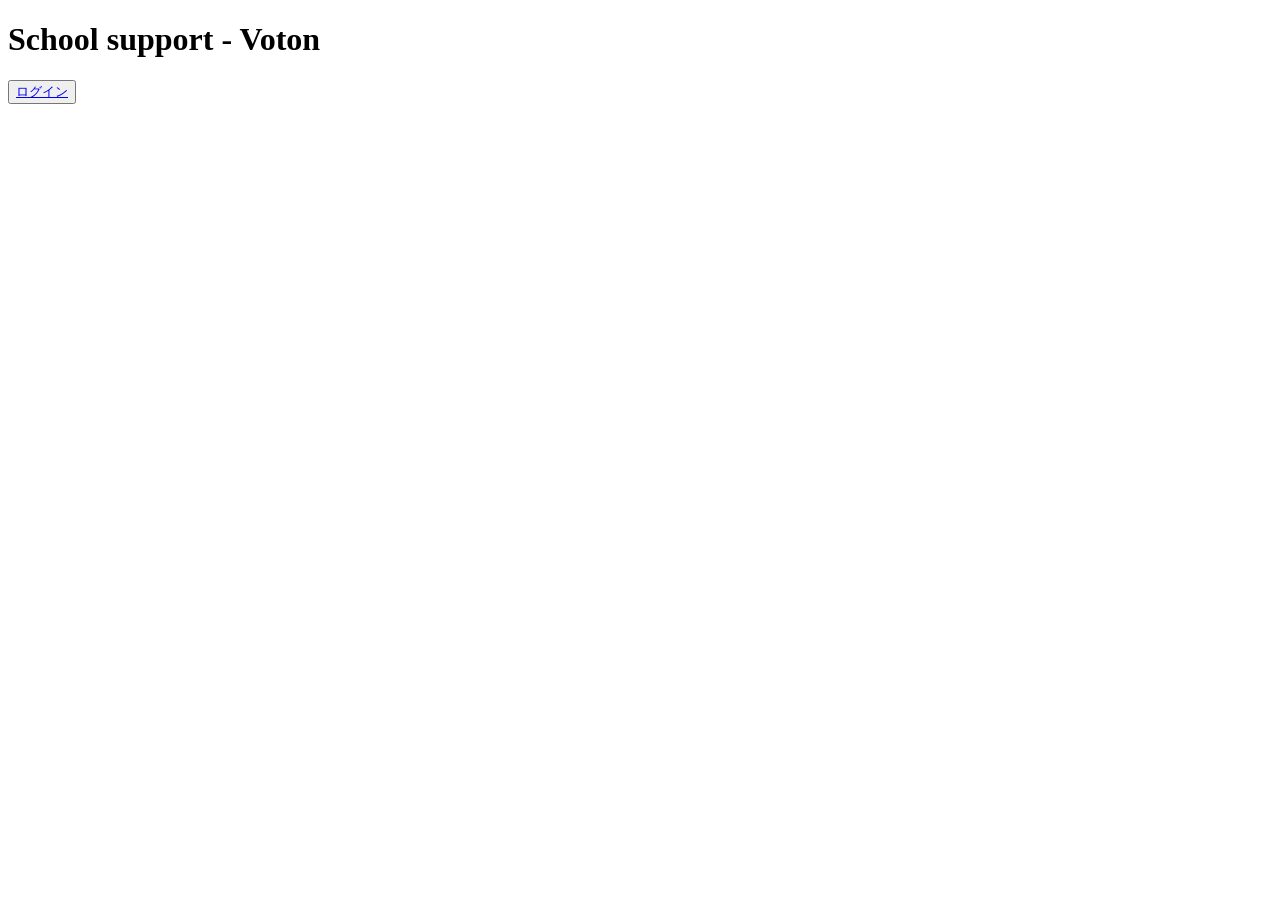
<file: index.html>
<!DOCTYPE html>
<html lang="ja">
<head>
    <link rel="manifest" href="/manifest.json">
    <meta charset="UTF-8">
    <meta name="viewport" content="width=device-width, initial-scale=1.0">
    <title>School support - Voton</title>
</head>
<body>
    <h1>School support - Voton</h1>
    <button><a href="./login">ログイン</a></button>
</body>
</html>
</file>
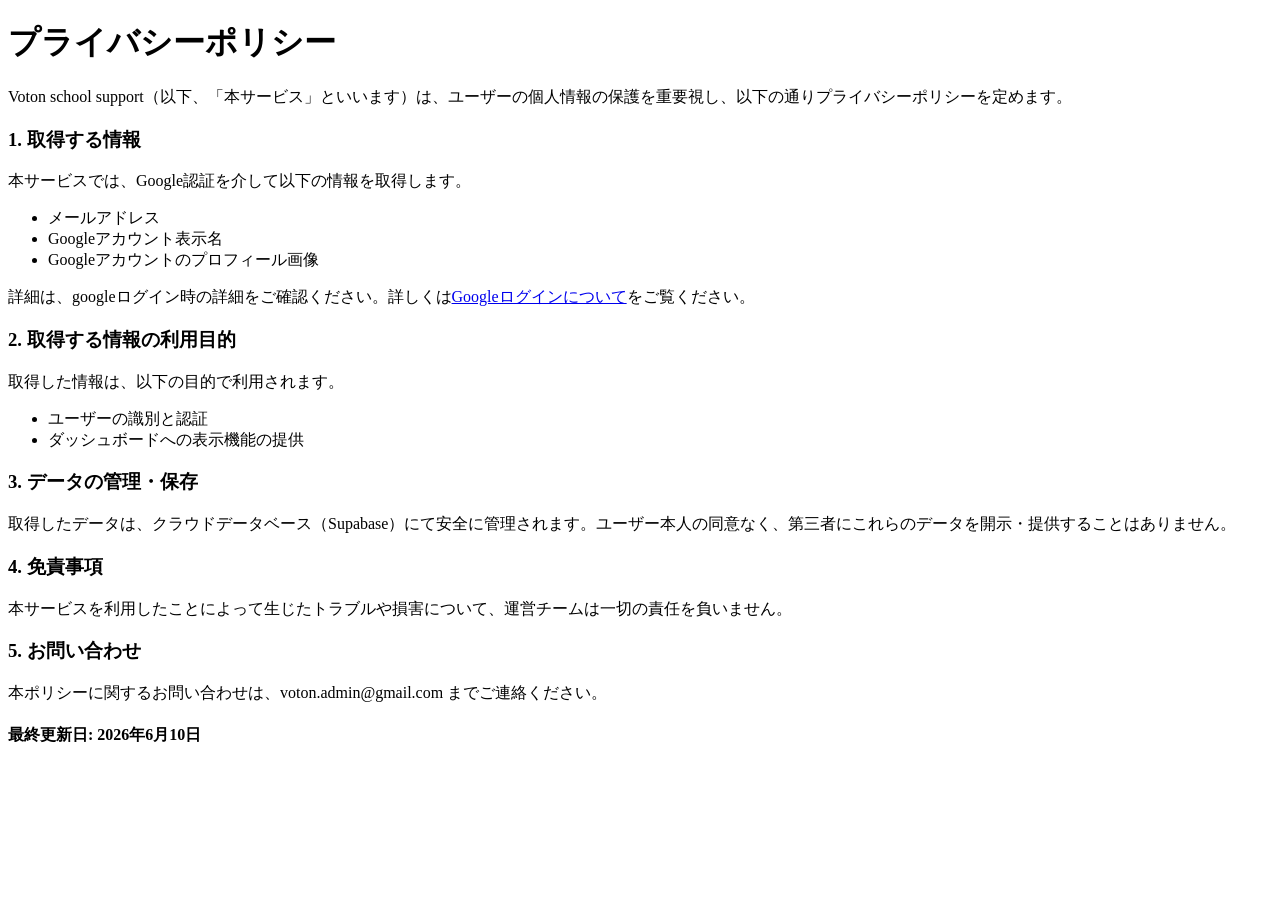
<file: privacy/index.html>
<!DOCTYPE html>
<html lang="ja">
<head>
    <link rel="manifest" href="/manifest.json">
    <meta charset="UTF-8">
    <title>プライバシーポリシー - school-Voton</title>
</head>
<body>
    <h1>プライバシーポリシー</h1>
    <p>Voton school support（以下、「本サービス」といいます）は、ユーザーの個人情報の保護を重要視し、以下の通りプライバシーポリシーを定めます。</p>

    <h3>1. 取得する情報</h3>
    <p>本サービスでは、Google認証を介して以下の情報を取得します。</p>
    <ul>
        <li>メールアドレス</li>
        <li>Googleアカウント表示名</li>
        <li>Googleアカウントのプロフィール画像</li>
    </ul>
    <p>詳細は、googleログイン時の詳細をご確認ください。詳しくは<a href="https://support.google.com/accounts/answer/12921417">Googleログインについて</a>をご覧ください。</p>
   
    <h3>2. 取得する情報の利用目的</h3>
    <p>取得した情報は、以下の目的で利用されます。</p>
    <ul>
        <li>ユーザーの識別と認証</li>
        <li>ダッシュボードへの表示機能の提供</li>
    </ul>

    <h3>3. データの管理・保存</h3>
    <p>取得したデータは、クラウドデータベース（Supabase）にて安全に管理されます。ユーザー本人の同意なく、第三者にこれらのデータを開示・提供することはありません。</p>

    <h3>4. 免責事項</h3>
    <p>本サービスを利用したことによって生じたトラブルや損害について、運営チームは一切の責任を負いません。</p>

    <h3>5. お問い合わせ</h3>
    <p>本ポリシーに関するお問い合わせは、voton.admin@gmail.com までご連絡ください。</p>

    <h4>最終更新日: 2026年6月10日</h4>
</body>
</html>
</file>
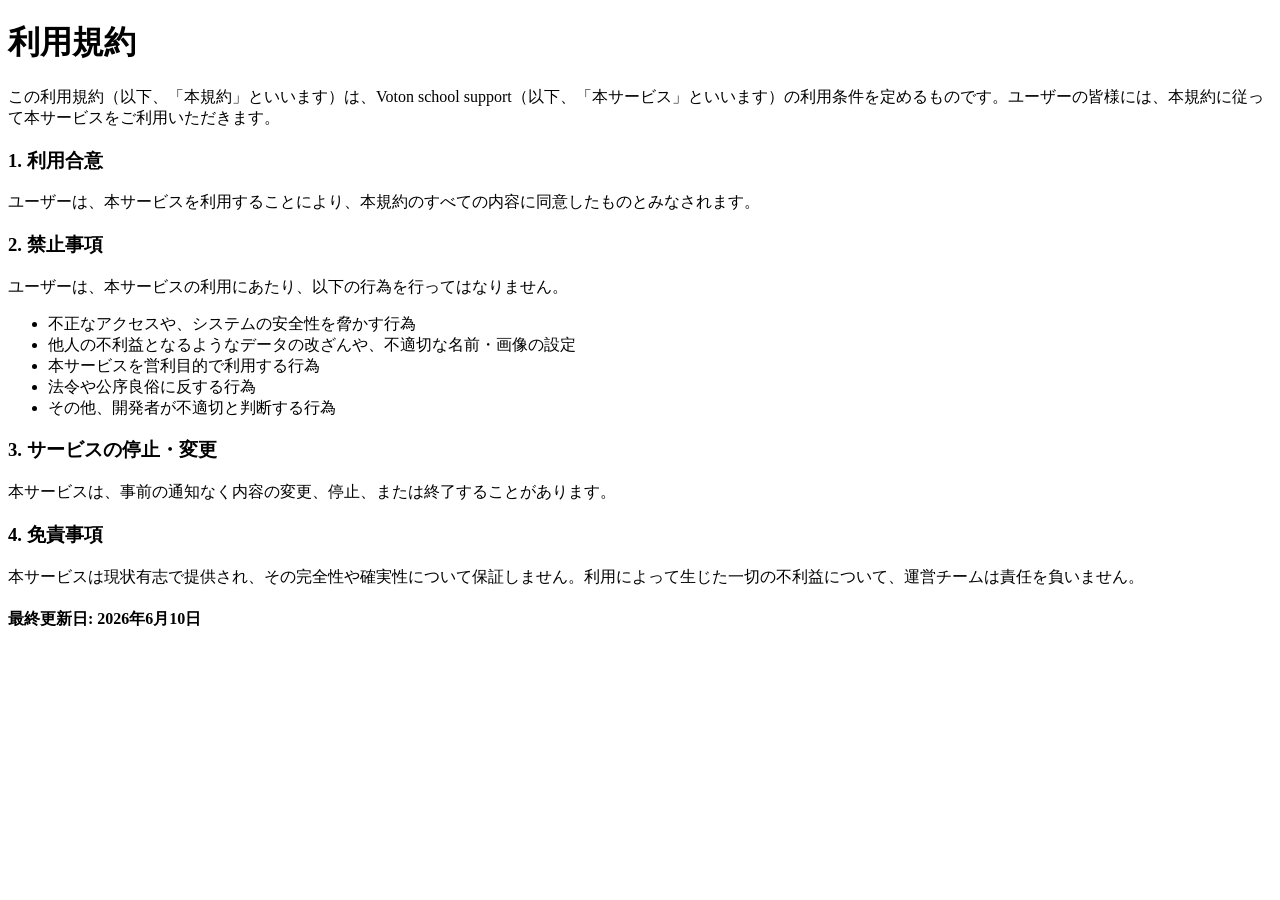
<file: terms/index.html>
<!DOCTYPE html>
<html lang="ja">
<head>
    <link rel="manifest" href="/manifest.json">
    <meta charset="UTF-8">
    <title>利用規約 - Voton school support</title>
</head>
<body>
    <h1>利用規約</h1>
    <p>この利用規約（以下、「本規約」といいます）は、Voton school support（以下、「本サービス」といいます）の利用条件を定めるものです。ユーザーの皆様には、本規約に従って本サービスをご利用いただきます。</p>

    <h3>1. 利用合意</h3>
    <p>ユーザーは、本サービスを利用することにより、本規約のすべての内容に同意したものとみなされます。</p>

    <h3>2. 禁止事項</h3>
    <p>ユーザーは、本サービスの利用にあたり、以下の行為を行ってはなりません。</p>
    <ul>
        <li>不正なアクセスや、システムの安全性を脅かす行為</li>
        <li>他人の不利益となるようなデータの改ざんや、不適切な名前・画像の設定</li>
        <li>本サービスを営利目的で利用する行為</li>
        <li>法令や公序良俗に反する行為</li>
        <li>その他、開発者が不適切と判断する行為</li>
    </ul>
    </ul>

    <h3>3. サービスの停止・変更</h3>
    <p>本サービスは、事前の通知なく内容の変更、停止、または終了することがあります。</p>

    <h3>4. 免責事項</h3>
    <p>本サービスは現状有志で提供され、その完全性や確実性について保証しません。利用によって生じた一切の不利益について、運営チームは責任を負いません。</p>

    <h4>最終更新日: 2026年6月10日</h4>
</body>
</html>
</file>
